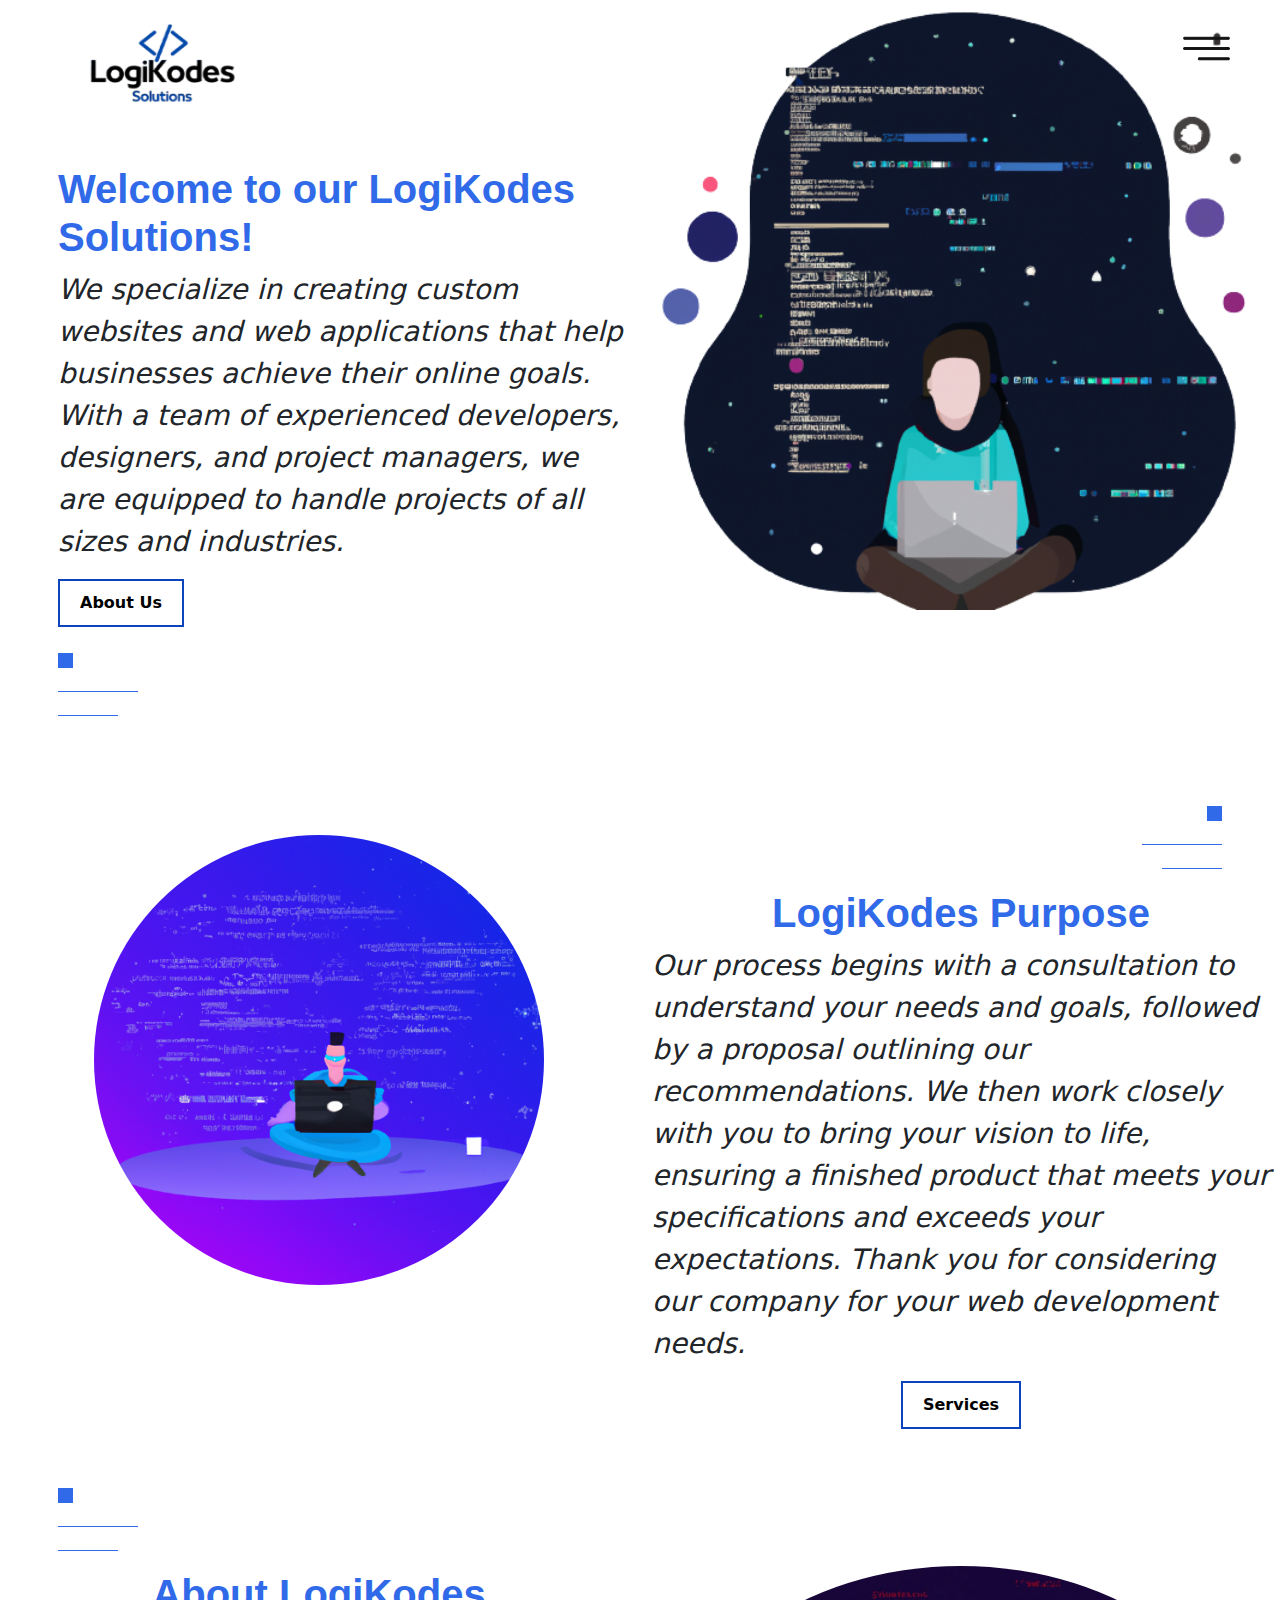
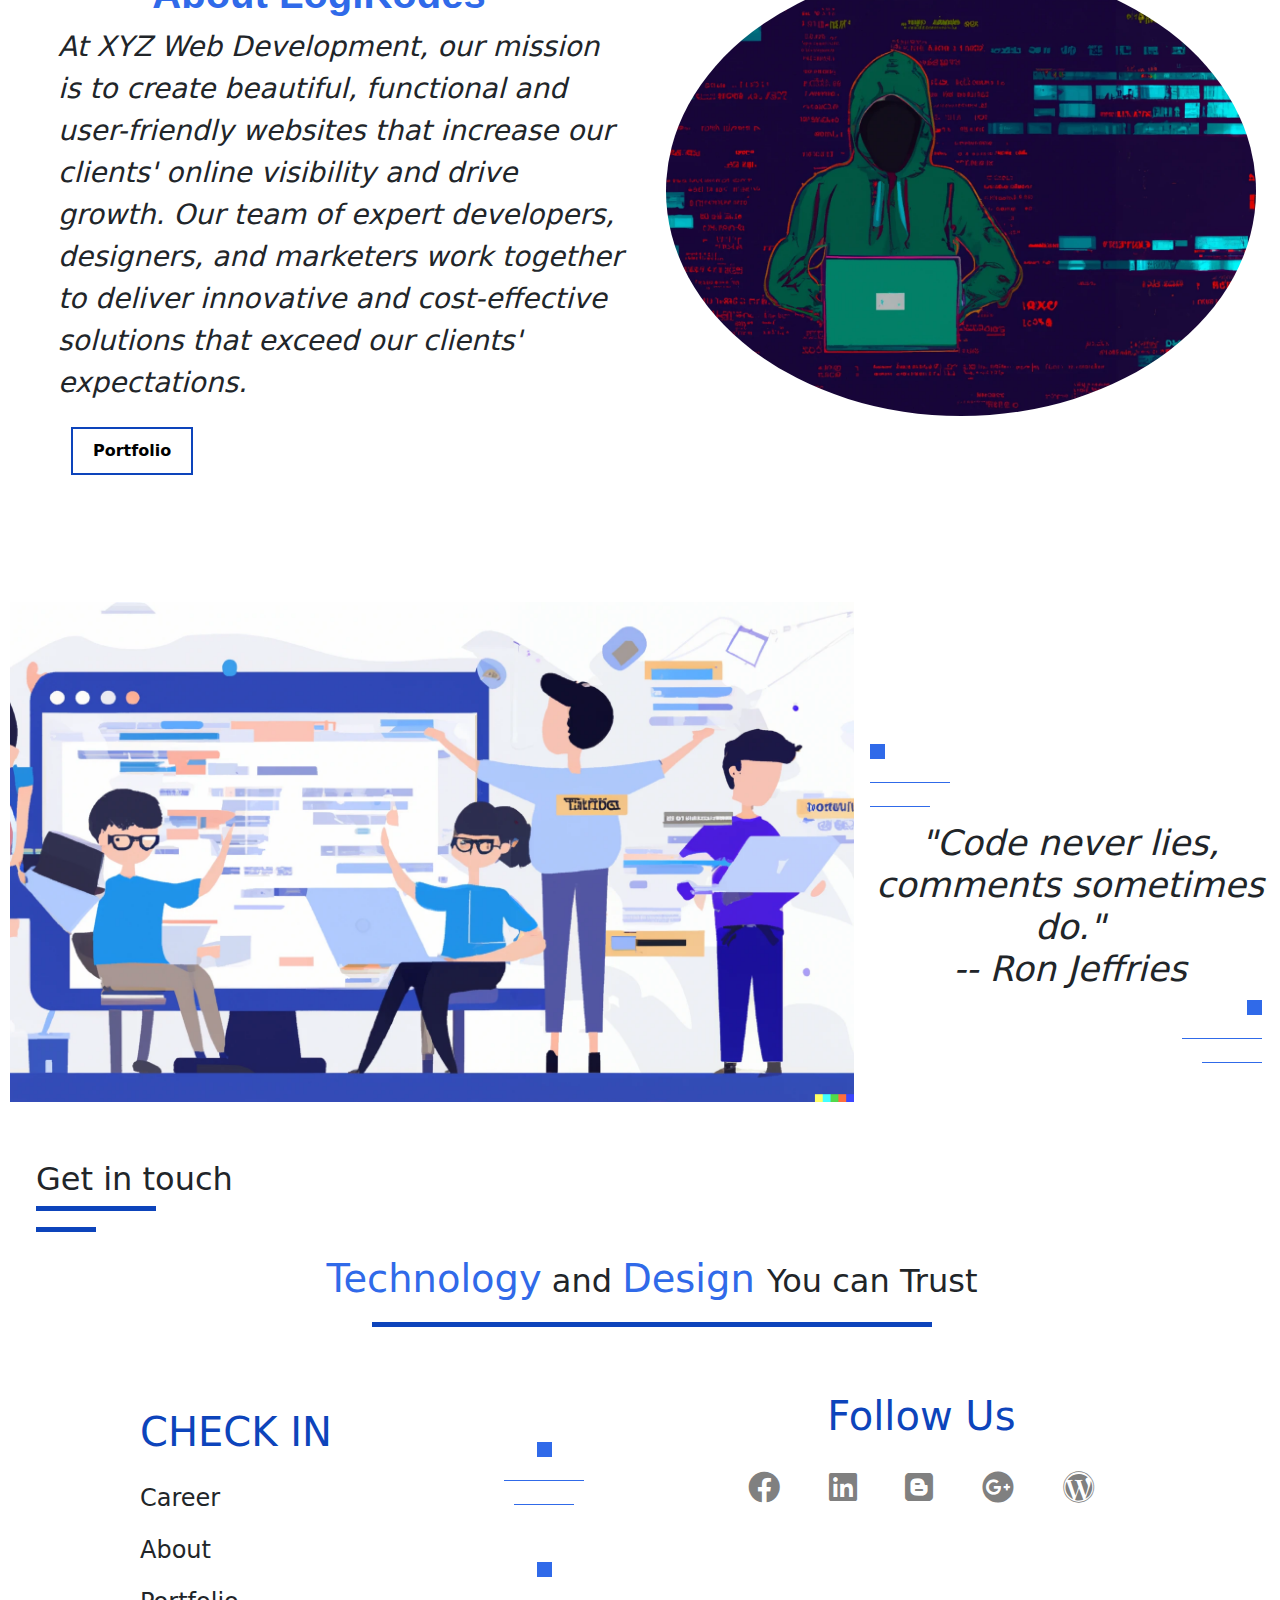
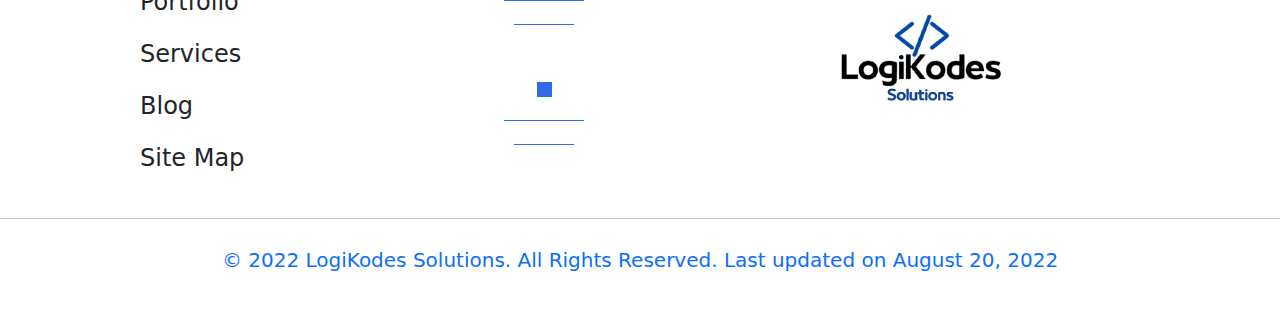
<file: index.html>
<!DOCTYPE html>
<html lang="en">
<head>
<meta charset="UTF-8">
<meta name="viewport" content="width=device-width, initial-scale=1.0">
<meta http-equiv="X-UA-Compatible" content="ie=edge">
<meta name="Description" content="Enter your description here"/>
<link rel="stylesheet" href="https://cdnjs.cloudflare.com/ajax/libs/twitter-bootstrap/5.1.0/css/bootstrap.min.css">
<link rel="stylesheet" href="https://cdnjs.cloudflare.com/ajax/libs/font-awesome/5.15.4/css/all.min.css">
<link rel="stylesheet" href="index.css">
<link rel="preconnect" href="https://fonts.googleapis.com">
<link rel="preconnect" href="https://fonts.gstatic.com" crossorigin>
<link rel="shortcut icon" href="Image/LogiKodes (3).png" type="image/x-icon">
<title>LogiKodes Solutions - Home</title>
</head>
<style>
    .ulo{
        display: flex;
        justify-content: end;

    }

</style>
<body>

    <header>
    <a class="gotopbtn" href="#"><i class="fas fa-arrow-up"></i></a>

        <div>
        <nav class="navbar" id="sideNav">
            <ul>
                <li><a href="index.html">Home</a></li>
                <li><a href="portfolio.html">Portfolio</a></li>
                <li><a href="services.html">Services</a></li>
                <li><a href="aboutus.html">About us</a></li>
                <li><a href="contactus.html">Contact Us</a></li>
            </ul>
        </nav>
        <img src="Image/bar.png" alt="" id="menubtn">
    </div>

    <a href="index.html"> <img src="Image/LogiKodes (3)_prev_ui.png" alt="" height="20%" class="logo"></a>
    </header>

    <section>
        <div class="row">
            <div class="col-md-6">
                <div class="content-write">
                    <h1 class="ms-5">Welcome to our LogiKodes Solutions!</h1>
                    <p class="ms-5 text-start mt-2"> We specialize in creating custom websites and web applications that help businesses achieve their online goals. With a team of experienced developers, designers, and project managers, we are equipped to handle projects of all sizes and industries.</p>
                </div>
                <div class="ms-5 mb-4">
                 <a href="aboutus.html"><button class="simple-btn"><b>About Us</b></button></a>
                    
                </div>
                <span class="line-1 ms-5"></span>
                <br>
                <span class="line-2 ms-5"></span>
                <br>
                <span class="line-3 ms-5"></span>

       
    </div>
    <div class="col-md-6">
        <div class="text-center">
        <img src="Image/DALL_E_2023-01-12_09.40.50_-_a_men_typing_programming_on_space-removebg-preview.png" alt="" class="content">
    </div>
    </div>
    </div>
    </section>

 
    <section>
        <div class="row">
            <div class="col-md-6">

                <div class="text-center content-pro">
                    <img src="Image/DALL·E 2023-01-12 12.43.30.png" alt="" class="contex">
                </div>
            </div>
            <div class="col-md-6">
              
            <div class="content-pro">
                <div class="text-end">

                
                <span class="line-1 me-5"></span>
            <br>
            <span class="line-2 me-5"></span>
            <br>
            <span class="line-3 me-5"></span>
        </div>
                <h1 class=" text-center">LogiKodes Purpose</h1>
<p class=" text-start"> Our process begins with a consultation to understand your needs and goals, followed by a proposal outlining our recommendations. We then work closely with you to bring your vision to life, ensuring a finished product that meets your specifications and exceeds your expectations. Thank you for considering our company for your web development needs.</p>
            </div>
            <div class="text-center">
               <a href="services.html"> <button class="simple-btn"><b>Services</b></button></a>
                
            </div>
            </div>

        </div>
    </section>
    <section>
        <div class="row">
            <div class="col-md-6">              
                <div class="content-pro1">
                    <div class="text-start">
                        <span class="line-1 ms-5"></span>
    <br>
    <span class="line-2 ms-5"></span>
    <br>
    <span class="line-3 ms-5"></span>
    </div>
                <h1 class="text-center">About LogiKodes</h1>
                <P class="ms-5 text-start">At XYZ Web Development, our mission is to create beautiful, functional and user-friendly websites that increase our clients' online visibility and drive growth. Our team of expert developers, designers, and marketers work together to deliver innovative and cost-effective solutions that exceed our clients' expectations.</P>
                

            </div>
            
            <div class="btn ms-5">
              <a href="portfolio.html"> <button class="simple-btn"><b>Portfolio</b></button></a>
                
            </div>
            </div>
            <div class="col-md-6">
                <div class="imo text-center">                    
                    <img src="Image/DALL·E 2023-01-12 12.55.20 - codes.png" alt="" class="contex1">
                </div>
             
            </div>
        </div>
    </section>


    <section class="2">
        <div class="row">
            <div class="col-md-8">
                <div class="">
                <img src="Image/DALL·E 2023-01-12 12.04.45 - illustration of web development team .png" alt="" class="content1">
            </div>
            </div>
            <div class="col-md-4">
                
                <div class="content2">
                    <span class="line-1 ms-1"></span>
                <br>
                <span class="line-2 ms-1"></span>
                <br>
                <span class="line-3 ms-1"></span>
                <h2 class="ms-1 mt-2 text-center">"Code never lies, comments sometimes do."<br>
                  <span>  -- Ron Jeffries</span></h2>                  
                  <div class="text-end">
                  <span class="line-1 me-2"></span>
                <br>
                <span class="line-2 me-2"></span>
                <br>
                <span class="line-3 me-2"></span>
            </div>
                </div>
            </div>
        </div>
    </section>

    <section>

        
    </section>
    

    <footer class="mt-5">
        <div class="container-fluid">
           
                
                    <div class="ms-4">
                    <h2>
                        Get in touch
                    </h2>
                    <span class="line"></span>
                    <span class="line1 mt-3"></span>
                    </div>

 
   
    </div>
    <div class="options">
        <div class="mt-4 ms-4 color text-center">
        <h2><span><big>Technology</big></span> and <span><big>Design </big> </span> You can Trust</h2>
        <div class="text-center">
        <span class="line2"></span>
    </div>
</div>
    <div class="container">
    <div class="row mt-5">
    <div class="col-mg-3 col-lg-3 col-xl-3 ms-5 mt-3">
        <h5 class="text-uppercase mb-4 font-weight-bold fs-1 text">Check in</h5>
        
            
        <p>
          <a href="#" class="text-dark fs-4" style="text-decoration: none;">Career</a>
        </p>
        <p>
          <a href="aboutus.html" class="text-dark  fs-4" style="text-decoration: none;">About</a>
        </p>
        <p>
          <a href="portfolio.html" class="text-dark  fs-4" style="text-decoration: none;">Portfolio</a>
        </p>
        <p>
          <a href="services.html" class="text-dark  fs-4" style="text-decoration: none;">Services</a>
        </p>
        <p>
            <a href="#" class="text-dark  fs-4" style="text-decoration: none;">Blog</a>
          </p>
          <p>
            <a href="#" class="text-dark  fs-4" style="text-decoration: none;">Site Map</a>
          </p>
        
       
        </div>
        <div class="col-md-3">
            <div class="mt-5 text-center">
            <span class="line-1 me-2"></span>
            <br>
            <span class="line-2 me-2"></span>
            <br>
            <span class="line-3 me-2"></span>
        </div>
        <div class="mt-5 text-center">
            <span class="line-1 me-2"></span>
            <br>
            <span class="line-2 me-2"></span>
            <br>
            <span class="line-3 me-2"></span>
        </div>
        <div class="mt-5 text-center">
            <span class="line-1 me-2"></span>
            <br>
            <span class="line-2 me-2"></span>
            <br>
            <span class="line-3 me-2"></span>
        </div>
    </div>
        <div class="col-md-5">
            <div class="align-self-center">
                <h3 class="text text-center fs-1">Follow Us</h3>
                <div class="d-flex justify-content-between me-5 ms-5 fs-2 mt-4">
                    <div><a href="https://www.facebook.com/logikodesolution/"><i class="fab fa-facebook"></i></a></div>
                    <div><a href="https://www.linkedin.com/company/logikodes/?viewAsMember=true"><i class="fab fa-linkedin"></i></a></div>
                    <div><a href=""><i class="fab fa-blogger"></i></a></div>
                    <div><a href=""><i class="fab fa-google-plus"></i></a></div>
                    <div><a href=""><i class="fab fa-wordpress"></i></a></div>


                </div>
                <div class="text-center my-auto mt-5">
                    <img src="Image/LogiKodes (3)_prev_ui.png" alt="" class="logo1">
                </div>
            </div>
        </div>
      </div>
    </div>
    </div>

    </ul>
</div>
    </div>
        <div>
            <hr>
            <div class="row">
                
                    <div class=" text-center"> 
                    <p class="text-primary mb-4 fs-5">
                    © 2022 LogiKodes Solutions. All Rights Reserved. Last updated on August 20, 2022
                </p>
            </div>
                
            </div>
        </div>
        
    </footer>

<script src="https://cdnjs.cloudflare.com/ajax/libs/popper.js/2.9.2/umd/popper.min.js"></script>
<script src="https://cdnjs.cloudflare.com/ajax/libs/twitter-bootstrap/5.1.0/js/bootstrap.min.js"></script>
</body>
</html>
<script src="index.js"></script>
</file>
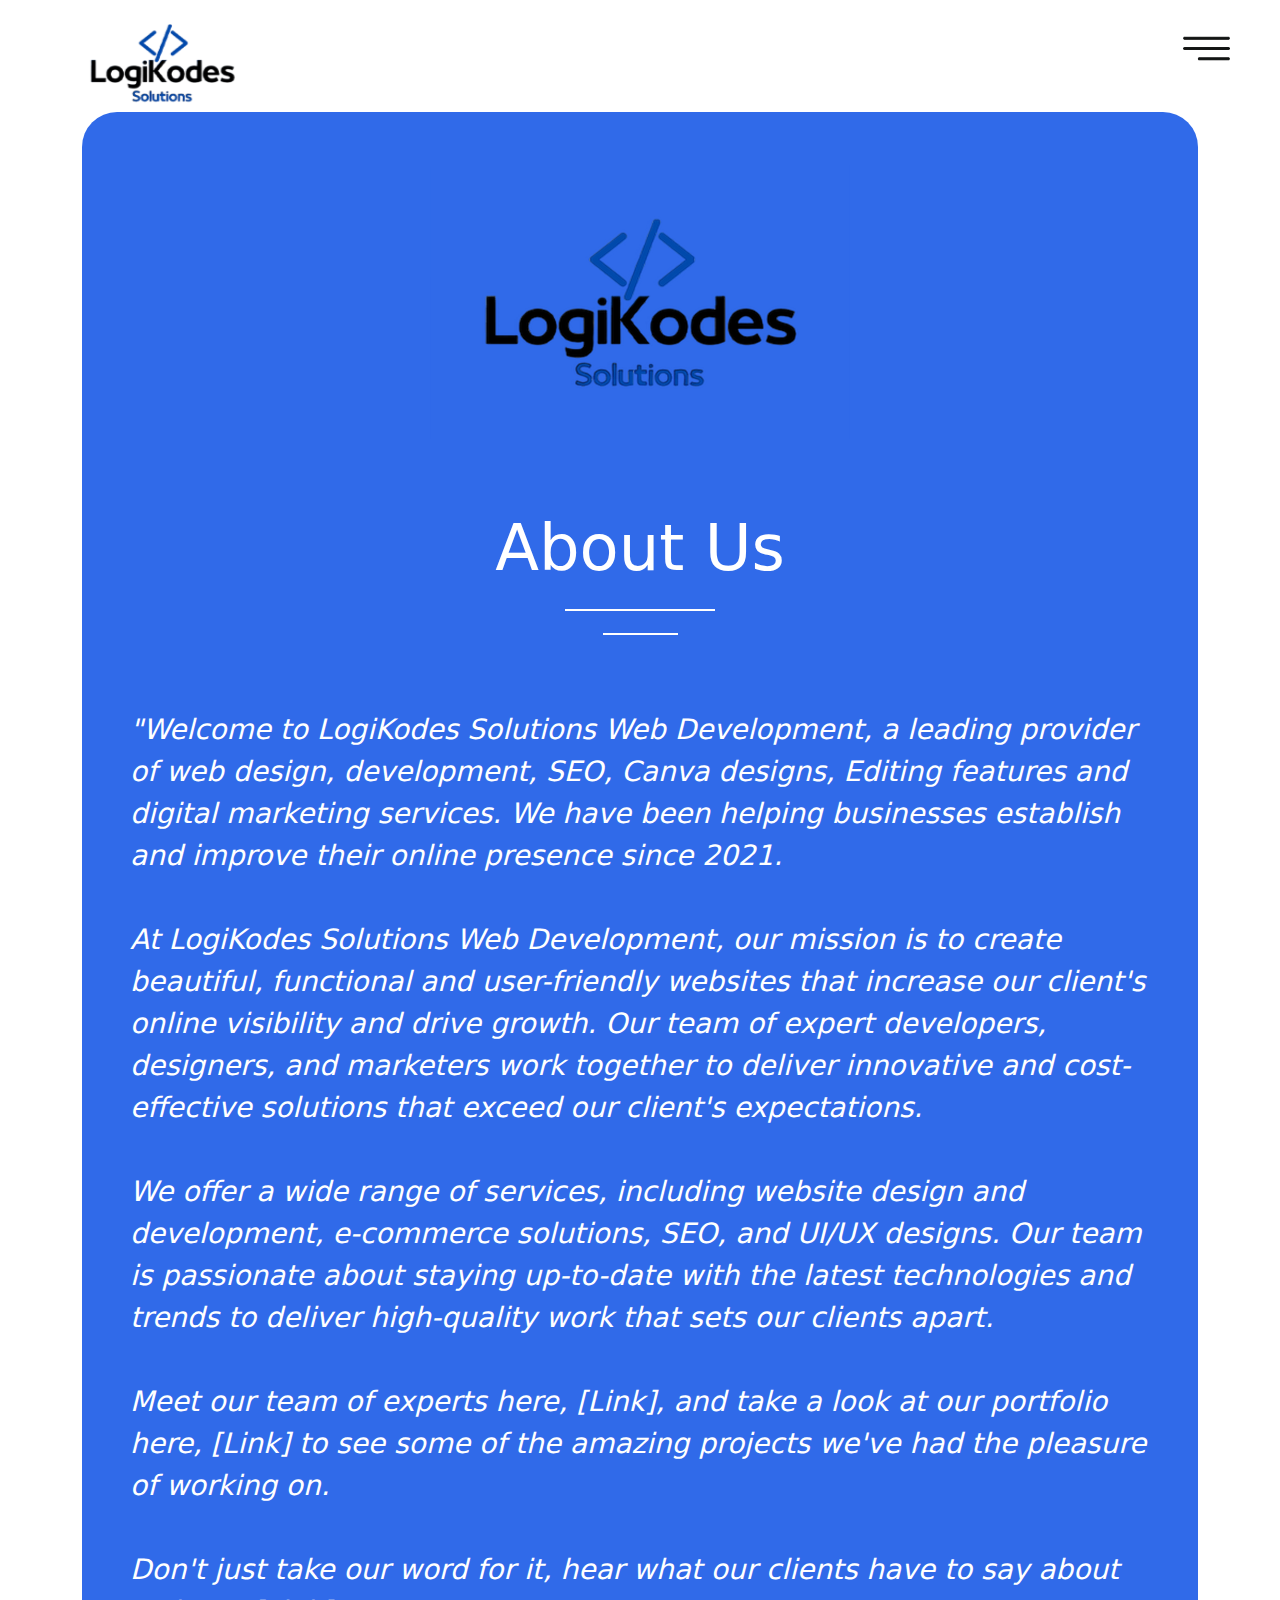
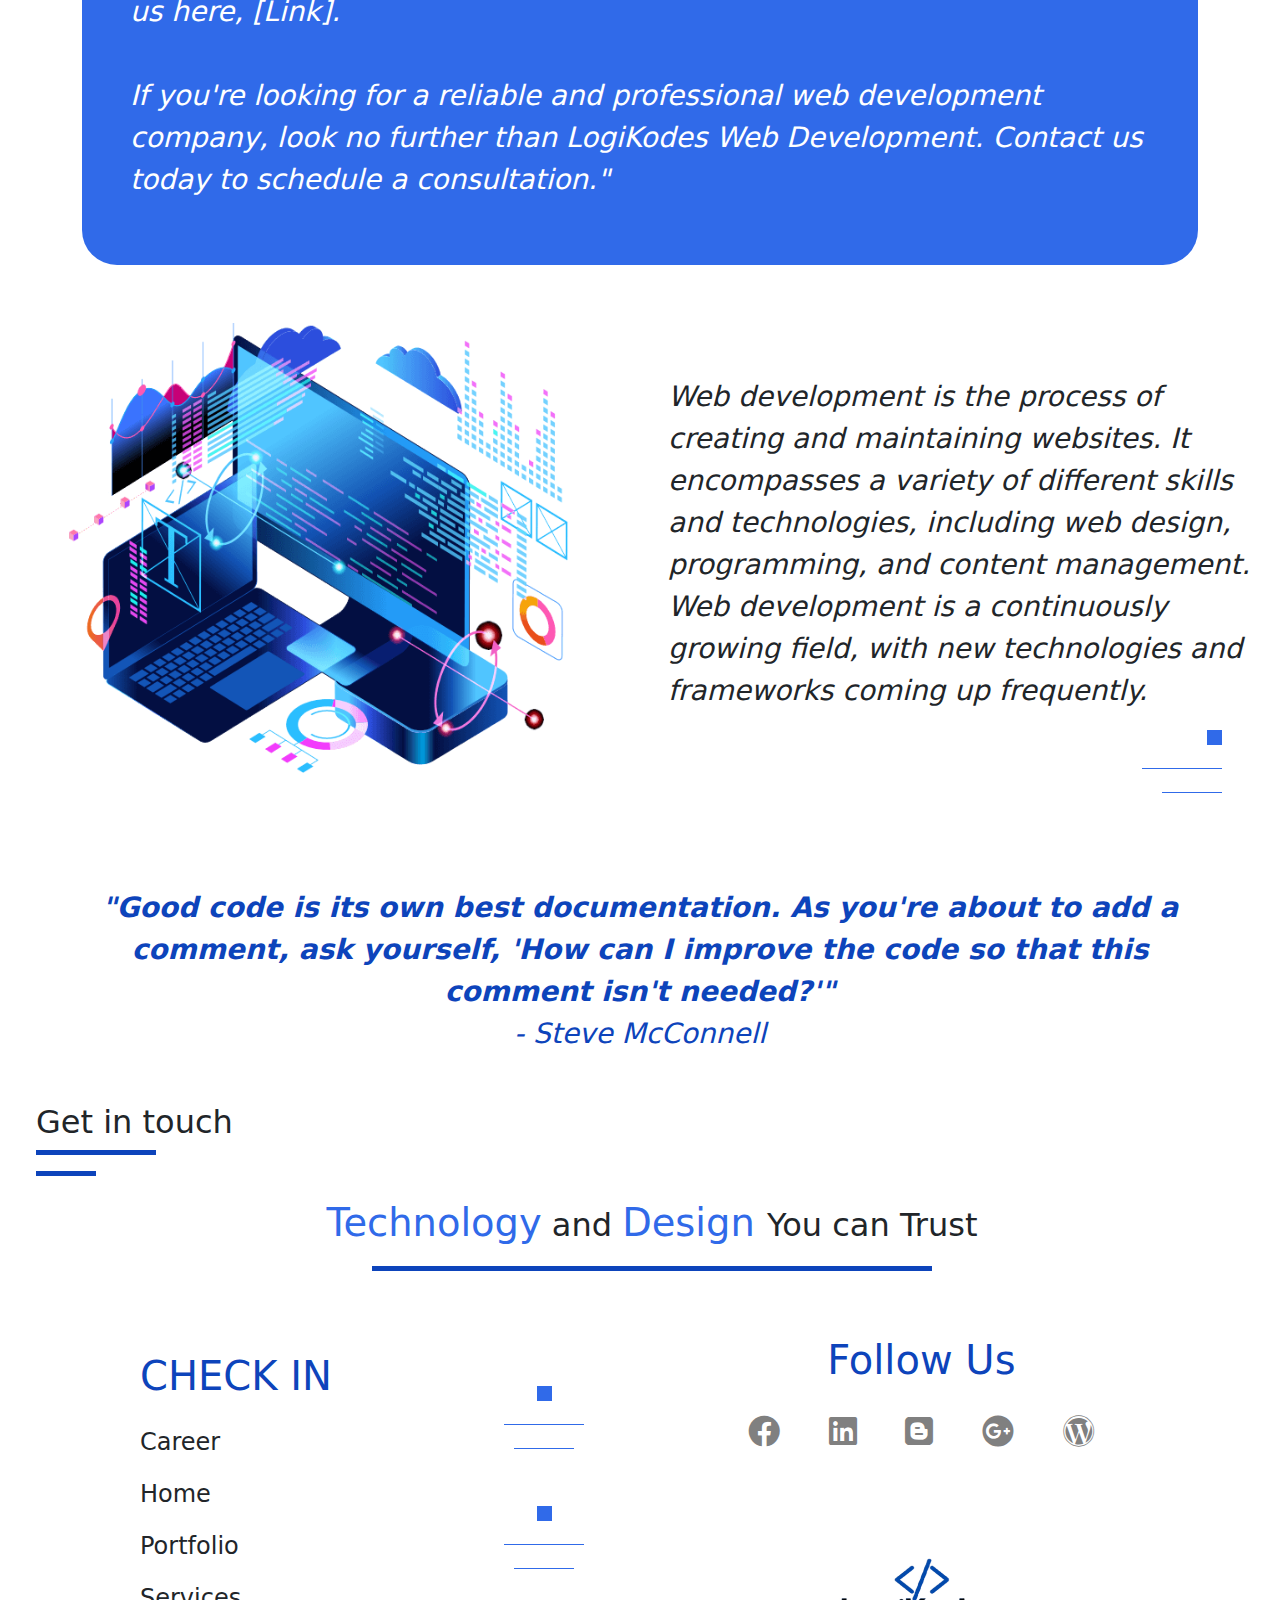
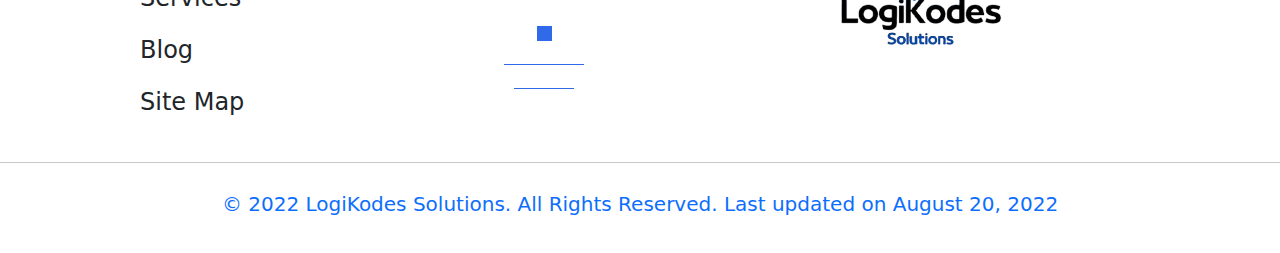
<file: aboutus.html>
<!DOCTYPE html>
<html lang="en">
<head>
<meta charset="UTF-8">
<meta name="viewport" content="width=device-width, initial-scale=1.0">
<meta http-equiv="X-UA-Compatible" content="ie=edge">
<meta name="Description" content="Enter your description here"/>
<link rel="stylesheet" href="https://cdnjs.cloudflare.com/ajax/libs/twitter-bootstrap/5.1.0/css/bootstrap.min.css">
<link rel="stylesheet" href="https://cdnjs.cloudflare.com/ajax/libs/font-awesome/5.15.4/css/all.min.css">
<link rel="stylesheet" href="index.css">
<link rel="shortcut icon" href="Image/LogiKodes (3).png" type="image/x-icon">

<title>LogiKodes Solutions - About</title>
</head>
<style>
    .bg{
       background-color: #306ae9;
        margin-top: 10%;
        border-radius: 35px;
    }

    .h{
        height: max-content;
    }
    .line-4,.line-5{
    width: 150px;
    height: 2px;
    background: white;
    display: inline-block;

  }
  .line-5{
    width: 75px;
    height: 2px;
    background: white;
    display: inline-block;
  }
  .about{
    height: 450px;
    width: 500px;
    animation: upin 1.5s infinite alternate;

  }
</style>
<body>
    <header>
        <a class="gotopbtn" href="#"><i class="fas fa-arrow-up"></i></a>
    
            <div>
            <nav class="navbar" id="sideNav">
                <ul>
                    <li><a href="index.html">Home</a></li>
                    <li><a href="portfolio.html">Portfolio</a></li>
                    <li><a href="services.html">Services</a></li>
                    <li><a href="aboutus.html">About us</a></li>
                    <li><a href="contactus.html">Contact Us</a></li>
                </ul>
            </nav>
            <img src="Image/bar.png" alt="" id="menubtn">
        </div>
    
        <a href="index.html"> <img src="Image/LogiKodes (3)_prev_ui.png" alt="" height="20%" class="logo"></a>
        </header>

        <article>
            <div class="container">
                <div class="bg h">
                    <div class="text-center">
                        <img src="Image/LogiKodes (3)_prev_ui.png" alt="">
                    </div>
                    <div class="text-center">
                        <h1 class="text-white mt-2 display-3 font-weight-bold">About Us</h1>
                        <span class="line-4 "></span>
                <br>
                <span class="line-5 "></span>

                    </div>
                    <div class="content-pro1 ps-5 pe-5 pb-5">
                        <p class="text-white">"Welcome to LogiKodes Solutions Web Development, a leading provider of web design, development, SEO, Canva designs, Editing features and digital marketing services. We have been helping businesses establish and improve their online presence since 2021.
                            <br>
                            <br>
                            At LogiKodes Solutions Web Development, our mission is to create beautiful, functional and user-friendly websites that increase our client's online visibility and drive growth. Our team of expert developers, designers, and marketers work together to deliver innovative and cost-effective solutions that exceed our client's expectations.
                            <br>
                            <br>
                            We offer a wide range of services, including website design and development, e-commerce solutions, SEO, and UI/UX designs. Our team is passionate about staying up-to-date with the latest technologies and trends to deliver high-quality work that sets our clients apart.
                            <br>
                            <br>
                            Meet our team of experts here, [Link], and take a look at our portfolio here, [Link] to see some of the amazing projects we've had the pleasure of working on.
                            <br>
                            <br>
                            Don't just take our word for it, hear what our clients have to say about us here, [Link].
                            <br>
                            <br>
                            If you're looking for a reliable and professional web development company, look no further than LogiKodes Web Development. Contact us today to schedule a consultation."</p>
                    </div>
                </div>
            </div>
        </article>

        <article>
            <div class="row mt-5">
                <div class="col-md-6">
                    <div class="text-center">
                    <img src="Image/web-development.png" alt="" class="about">
                </div>
                </div>
                <div class="col-md-6">
                    <div class="content-pro1">
                        <p class="text-start p-3 my-auto">
                            Web development is the process of creating and maintaining websites. It encompasses a variety of different skills and technologies, including web design, programming, and content management. Web development is a continuously growing field, with new technologies and frameworks coming up frequently.
                        </p>
                        <div class="text-end">
                            <span class="line-1 me-5"></span>
                          <br>
                          <span class="line-2 me-5"></span>
                          <br>
                          <span class="line-3 me-5"></span>
                      </div>
                    </div>
                </div>
                </div>
                <div class="text-center content-pro1">
                    <p class="text ms-5 me-5 ps-5 pe-5">
        <b>     "Good code is its own best documentation. As you're about to add a comment, ask yourself, 'How can I improve the code so that this comment isn't needed?'"</b> <br><span>- Steve McConnell</span>
                    </p>
                </div>
            </div>
        </article>
        <footer class="mt-5">
            <div class="container-fluid">
               
                    
                        <div class="ms-4">
                        <h2>
                            Get in touch
                        </h2>
                        <span class="line"></span>
                        <span class="line1 mt-3"></span>
                        </div>
    
     
       
        </div>
        <div class="options">
            <div class="mt-4 ms-4 color text-center">
            <h2><span><big>Technology</big></span> and <span><big>Design </big> </span> You can Trust</h2>
            <div class="text-center">
            <span class="line2"></span>
        </div>
    </div>
        <div class="container">
        <div class="row mt-5">
        <div class="col-mg-3 col-lg-3 col-xl-3 ms-5 mt-3">
            <h5 class="text-uppercase mb-4 font-weight-bold fs-1 text">Check in</h5>
            
                
            <p>
              <a href="#" class="text-dark fs-4" style="text-decoration: none;">Career</a>
            </p>
            <p>
              <a href="index.html" class="text-dark  fs-4" style="text-decoration: none;">Home</a>
            </p>
            <p>
              <a href="portfolio.html" class="text-dark  fs-4" style="text-decoration: none;">Portfolio</a>
            </p>
            <p>
              <a href="services.html" class="text-dark  fs-4" style="text-decoration: none;">Services</a>
            </p>
            <p>
                <a href="#" class="text-dark  fs-4" style="text-decoration: none;">Blog</a>
              </p>
              <p>
                <a href="#" class="text-dark  fs-4" style="text-decoration: none;">Site Map</a>
              </p>
            
           
            </div>
            <div class="col-md-3">
                <div class="mt-5 text-center">
                <span class="line-1 me-2"></span>
                <br>
                <span class="line-2 me-2"></span>
                <br>
                <span class="line-3 me-2"></span>
            </div>
            <div class="mt-5 text-center">
                <span class="line-1 me-2"></span>
                <br>
                <span class="line-2 me-2"></span>
                <br>
                <span class="line-3 me-2"></span>
            </div>
            <div class="mt-5 text-center">
                <span class="line-1 me-2"></span>
                <br>
                <span class="line-2 me-2"></span>
                <br>
                <span class="line-3 me-2"></span>
            </div>
        </div>
            <div class="col-md-5">
                <div class="align-self-center">
                    <h3 class="text text-center fs-1">Follow Us</h3>
                    <div class="d-flex justify-content-between me-5 ms-5 fs-2 mt-4">
                        <div><a href="https://www.facebook.com/logikodesolution/"><i class="fab fa-facebook"></i></a></div>
                        <div><a href="https://www.linkedin.com/company/logikodes/?viewAsMember=true"><i class="fab fa-linkedin"></i></a></div>
                        <div><a href=""><i class="fab fa-blogger"></i></a></div>
                        <div><a href=""><i class="fab fa-google-plus"></i></a></div>
                        <div><a href=""><i class="fab fa-wordpress"></i></a></div>
    
    
                    </div>
                    <div class="text-center my-auto mt-5">
                        <img src="Image/LogiKodes (3)_prev_ui.png" alt="" class="logo1">
                    </div>
                </div>
            </div>
          </div>
        </div>
        </div>
    
        </ul>
    </div>
        </div>
            <div>
                <hr>
                <div class="row">
                    
                        <div class=" text-center"> 
                        <p class="text-primary mb-4 fs-5">
                        © 2022 LogiKodes Solutions. All Rights Reserved. Last updated on August 20, 2022
                    </p>
                </div>
                    
                </div>
            </div>
            
        </footer>
    

</body>
</html>
<script src="https://cdnjs.cloudflare.com/ajax/libs/popper.js/2.9.2/umd/popper.min.js"></script>
<script src="https://cdnjs.cloudflare.com/ajax/libs/twitter-bootstrap/5.1.0/js/bootstrap.min.js"></script>
<script src="index.js"></script>
</file>
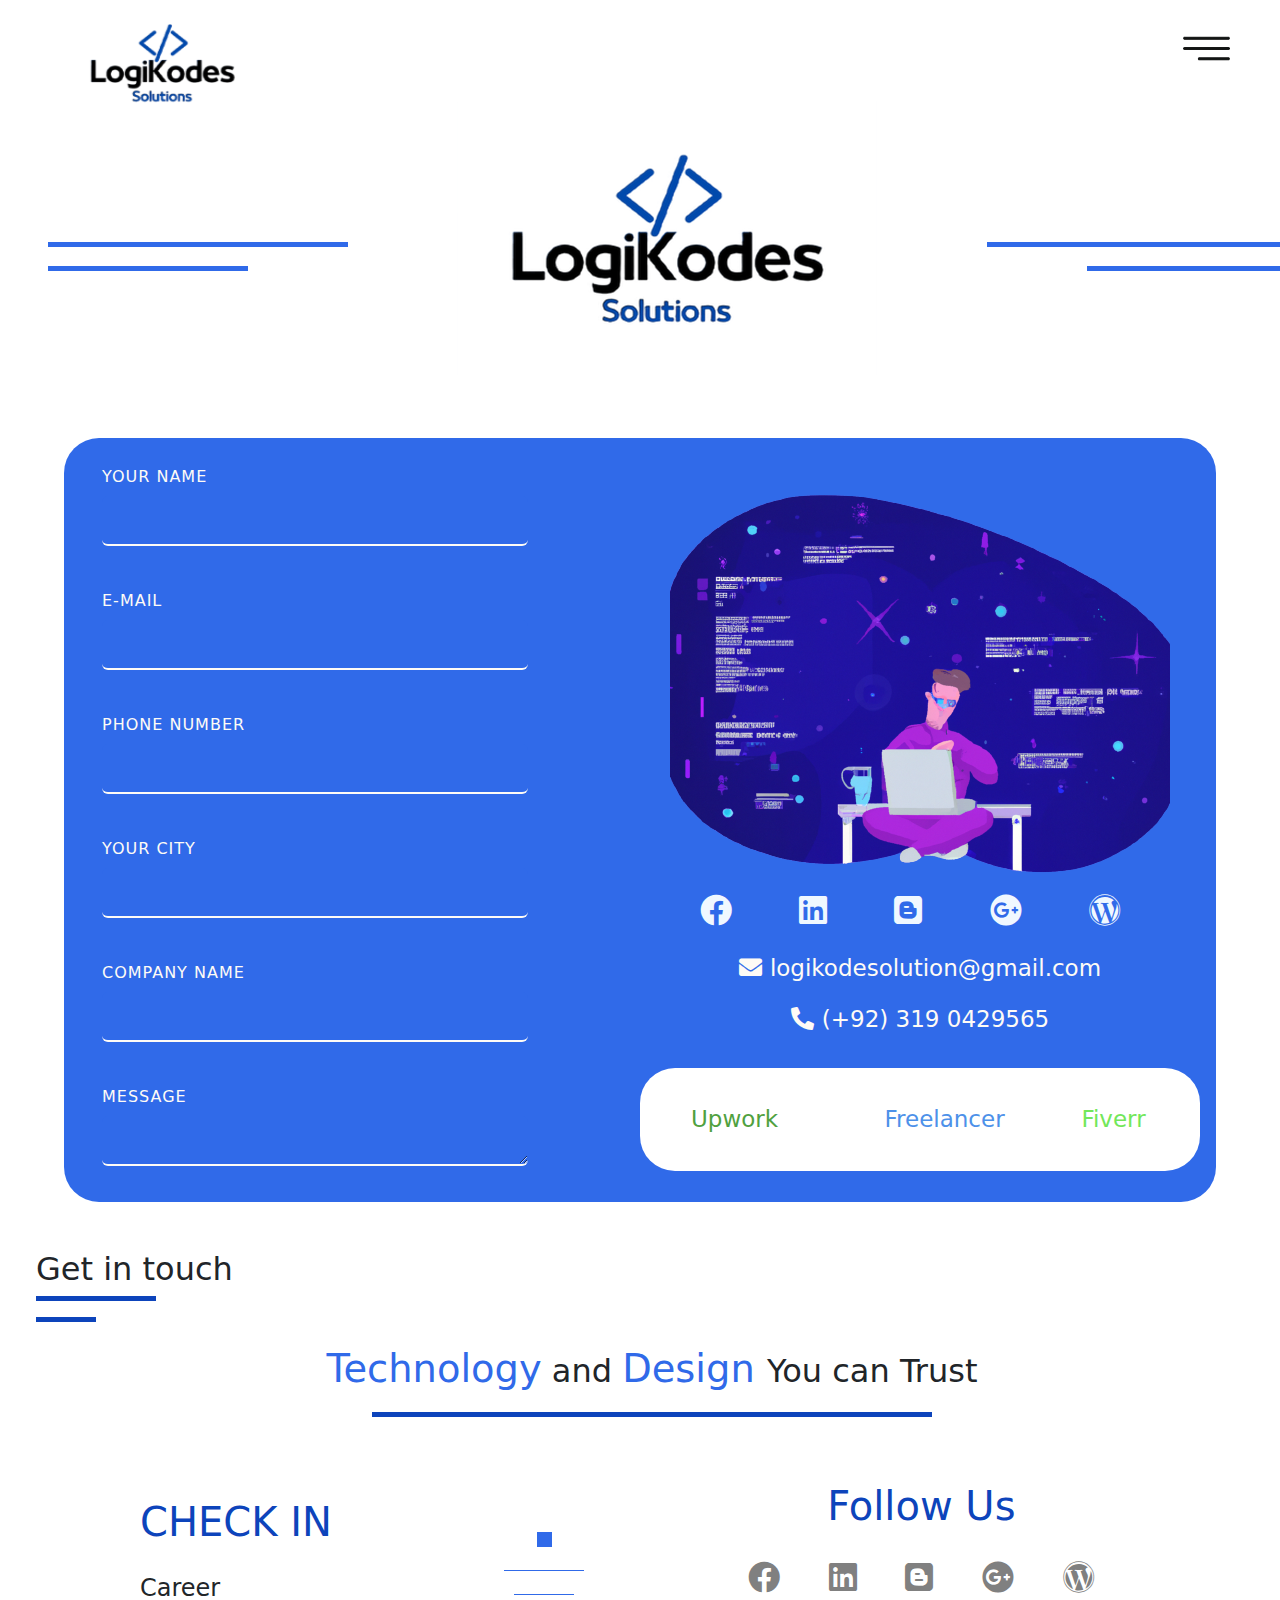
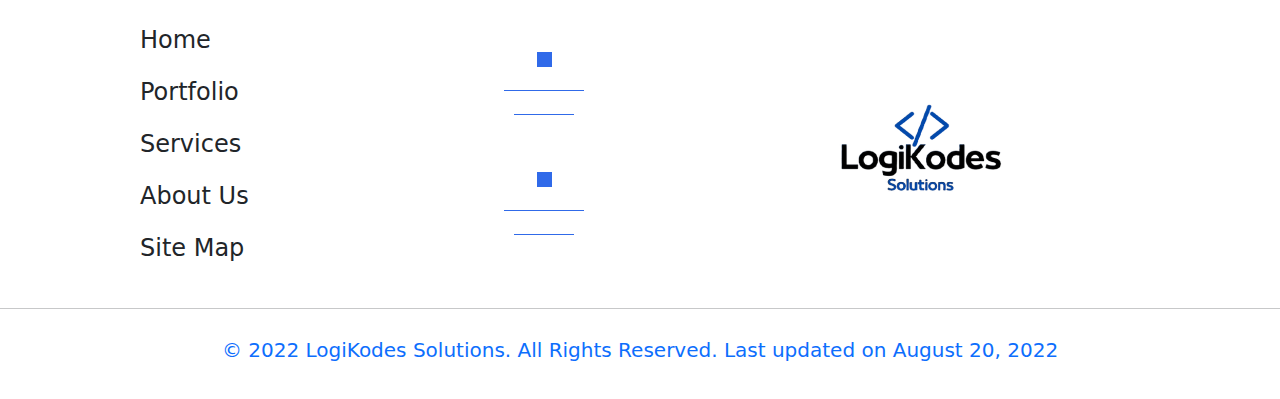
<file: contactus.html>
<!DOCTYPE html>
<html lang="en">

<head>
    <meta charset="UTF-8">
    <meta name="viewport" content="width=device-width, initial-scale=1.0">
    <meta http-equiv="X-UA-Compatible" content="ie=edge">
    <meta name="Description" content="Enter your description here" />
    <link rel="stylesheet" href="https://cdnjs.cloudflare.com/ajax/libs/twitter-bootstrap/5.1.0/css/bootstrap.min.css">
    <link rel="stylesheet" href="https://cdnjs.cloudflare.com/ajax/libs/font-awesome/5.15.4/css/all.min.css">
    <link rel="stylesheet" href="index.css">
    <link rel="shortcut icon" href="Image/LogiKodes (3).png" type="image/x-icon">
    <title>LogiKodes Solutions - Contact Us</title>
</head>
<!-- <style> -->
<!-- /* .fa-facebook{
    color: white;
}
.fa-linkedin{
  color: white;

  }
.fa-blogger{
  color: white;

}
.fa-google-plus{
  color: white;

}
.fa-wordpress{
  color: white;

} -->
<!-- </style> */ -->

<body>
    <header>
        <a class="gotopbtn" href="#"><i class="fas fa-arrow-up"></i></a>

        <div>
            <nav class="navbar" id="sideNav">
                <ul>
                    <li><a href="index.html">Home</a></li>
                    <li><a href="portfolio.html">Portfolio</a></li>
                    <li><a href="services.html">Services</a></li>
                    <li><a href="aboutus.html">About us</a></li>
                    <li><a href="contactus.html">Contact Us</a></li>
                </ul>
            </nav>
            <img src="Image/bar.png" alt="" id="menubtn">
        </div>

       <a href="index.html"> <img src="Image/LogiKodes (3)_prev_ui.png" alt="" height="20%" class="logo"></a>
    </header>

    <article>
    

            <div class="d-flex justify-content-between">
                <div class="lop ms-5">
                    <span class="lining"></span> <br>
                    <span class="lining-1"></span>
                </div>
                <div class="text-center mt-5">
                    <img src="Image/LogiKodes (3)_prev_ui.png" alt="">
                </div>
                
                <div class="lop me-5">
                    
                    <span class="lining"></span> <br>
                    <div class="text-end">
                        <span class="lining-1"></span>
                    </div>
                
            </div>
            </div>

    </article>
  

    <article class="mb-5">
        <div class="contact">
            
            <div class="container">
                <div class="row">
                    <div class="col-md-6">
                        <form action="" method="post" class="">
                            <div class="mb-3 row">
                                <label for="Name" class="col-form-label">YOUR NAME</label>
                                <div class="col-sm-10">
                                    <input type="text" class="form-control" id="Name" value="">
                                </div>
                            </div>
                            <div class="mb-3 row">
                                <label for="YourEmail" class="col-form-label">E-MAIL</label>
                                <div class="col-sm-10">
                                    <input type="email" class="form-control" id="email">
                                </div>
                            </div>
                            <div class="mb-3 row">
                                <label for="contact" class="col-form-label">PHONE NUMBER</label>
                                <div class="col-sm-10">
                                    <input type="contact" class="form-control" id="contact">
                                </div>
                            </div>
                            <div class="mb-3 row">
                                <label for="City" class="col-form-label">YOUR CITY</label>
                                <div class="col-sm-10">
                                    <input type="city" class="form-control" id="city">
                                </div>
                            </div>
                            <div class="mb-3 row">
                                <label for="company" class="col-form-label">COMPANY NAME</label>
                                <div class="col-sm-10">
                                    <input type="company" class="form-control" id="company">
                                </div>
                            </div>
                            <div class="mb-3 row">
                                <label for="message" class="col-form-label">MESSAGE</label>
                                <div class="col-sm-10">
                                    <textarea type="message" class="form-control" id="message" rows="10"></textarea>
                                </div>
                            </div>
                        </form>
                    </div>
                    <div class="col-md-6">
                        <div class="text-center">
                            <img src="Image/DALL_E_2023-01-16_16.23.47_-_a_men_developing_a_code_in_space_illustration-removebg-preview.png"
                                alt="">
                        </div>
                        <div class="text-center">
                            <div class="d-flex justify-content-between  ms-5 fs-2 mt-2">
                                <div><a href="https://www.facebook.com/logikodesolution/"><i class="fab fa-facebook"
                                            style="color: aliceblue;"></i></a></div>
                                <div><a href="https://www.linkedin.com/company/logikodes/"><i class="fab fa-linkedin"
                                            style="color: aliceblue;"></i></a></div>
                                <div><a href=""><i class="fab fa-blogger" style="color: aliceblue;"></i></a></div>
                                <div><a href=""><i class="fab fa-google-plus" style="color: aliceblue;"></i></a></div>
                                <div><a href=""><i class="fab fa-wordpress" style="color: aliceblue;"></i></a></div>
                                <div><a href=""><i class="fab fa-upwork" style="color: aliceblue;"></i></a></div>



                            </div>
                        </div>
                        <div>
                            <div class="portion text-center mt-3">
                                <a href="mailto:logikodesolution@gmail.com"><i class="fas fa-envelope me-2"></i>logikodesolution@gmail.com</a>
                            </div>
                            <div class="portion text-center mt-3">
                                <a href="tel:+(92) 319 0429565"><i class="fas fa-phone-alt me-2"></i>(+92) 319 0429565</a>
                            </div>
                            <div class="row colory">
                                
                            <div class="d-flex justify-content-between">
                                <div class="col-md-3">
                                <div class="portion1 text-center p-4 font-weight-bold">
                                    <a href="">Upwork</a>
                                </div>
                            </div>
                            <div class="col-md-3">
                                <div class="portion2 text-center p-4 font-weight-bold">
                                    <a href="">Freelancer</a>
                                </div>
                            </div>
                            <div class="col-md-3">
                                <div class="portion3 text-center p-4 font-weight-bold">
                                    <a href="">Fiverr</a>
                                </div>
                            </div>
                            </div>
                        </div>
                        </div>
                    </div>
                </div>
            </div>
        
    </div>


    </article>

    <footer class="mt-5">
        <div class="container-fluid">


            <div class="ms-4">
                <h2>
                    Get in touch
                </h2>
                <span class="line"></span>
                <span class="line1 mt-3"></span>
            </div>



        </div>
        <div class="options">
            <div class="mt-4 ms-4 color text-center">
                <h2><span><big>Technology</big></span> and <span><big>Design </big> </span> You can Trust</h2>
                <div class="text-center">
                    <span class="line2"></span>
                </div>
            </div>
            <div class="container">
                <div class="row mt-5">
                    <div class="col-mg-3 col-lg-3 col-xl-3 ms-5 mt-3">
                        <h5 class="text-uppercase mb-4 font-weight-bold fs-1 text">Check in</h5>


                        <p>
                            <a href="#" class="text-dark fs-4" style="text-decoration: none;">Career</a>
                        </p>
                        <p>
                            <a href="index.html" class="text-dark  fs-4" style="text-decoration: none;">Home</a>
                        </p>
                        <p>
                            <a href="portfolio.html" class="text-dark  fs-4" style="text-decoration: none;">Portfolio</a>
                        </p>
                        <p>
                            <a href="services.html" class="text-dark  fs-4" style="text-decoration: none;">Services</a>
                        </p>
                        <p>
                            <a href="aboutus.html" class="text-dark  fs-4" style="text-decoration: none;"> About Us</a>
                        </p>
                        <p>
                            <a href="#" class="text-dark  fs-4" style="text-decoration: none;">Site Map</a>
                        </p>


                    </div>
                    <div class="col-md-3">
                        <div class="mt-5 text-center">
                            <span class="line-1 me-2"></span>
                            <br>
                            <span class="line-2 me-2"></span>
                            <br>
                            <span class="line-3 me-2"></span>
                        </div>
                        <div class="mt-5 text-center">
                            <span class="line-1 me-2"></span>
                            <br>
                            <span class="line-2 me-2"></span>
                            <br>
                            <span class="line-3 me-2"></span>
                        </div>
                        <div class="mt-5 text-center">
                            <span class="line-1 me-2"></span>
                            <br>
                            <span class="line-2 me-2"></span>
                            <br>
                            <span class="line-3 me-2"></span>
                        </div>
                    </div>
                    <div class="col-md-5">
                        <div class="align-self-center">
                            <h3 class="text text-center fs-1">Follow Us</h3>
                            <div class="d-flex justify-content-between me-5 ms-5 fs-2 mt-4">
                                <div><a href="https://www.facebook.com/logikodesolution/"><i
                                            class="fab fa-facebook"></i></a></div>
                                <div><a href="https://www.linkedin.com/company/logikodes/?viewAsMember=true"><i class="fab fa-linkedin"></i></a></div>
                                <div><a href=""><i class="fab fa-blogger"></i></a></div>
                                <div><a href=""><i class="fab fa-google-plus"></i></a></div>
                                <div><a href=""><i class="fab fa-wordpress"></i></a></div>


                            </div>
                            <div class="text-center my-auto mt-5">
                                <img src="Image/LogiKodes (3)_prev_ui.png" alt="" class="logo1">
                            </div>
                        </div>
                    </div>
                </div>
            </div>
        </div>

        </ul>
        </div>
        </div>
        <div>
            <hr>
            <div class="row">

                <div class=" text-center">
                    <p class="text-primary mb-4 fs-5">
                        © 2022 LogiKodes Solutions. All Rights Reserved. Last updated on August 20, 2022
                    </p>
                </div>

            </div>
        </div>

    </footer>
    
</body>

</html>
<script src="https://cdnjs.cloudflare.com/ajax/libs/popper.js/2.9.2/umd/popper.min.js"></script>
    <script src="https://cdnjs.cloudflare.com/ajax/libs/twitter-bootstrap/5.1.0/js/bootstrap.min.js"></script>
    <script src="index.js"></script>
</file>
<file: index.css>
html,
body {
  overflow-x: hidden;
}

html,
body {

  scroll-behavior: smooth;
  scroll-snap-type: y;
}
#sideNav {
    width: 290px;
    height: 100vh;
    position: fixed;
    right: -290px;
    top: 0;
    background: #306ae9;
    z-index: 2;
    transition: 0.5s;
    text-decoration: none;
  }

  #sideNav > ul > li {
    margin-left: 20%;
    text-decoration: none;
  }
  
  #sideNav > ul {
    margin-top: 35%;
  }
  
  nav ul li {
    list-style: none;
    margin: 60px 20px;
  }
  
  nav ul li a {
    text-decoration: none;
    color: #fefbf6;
    font-size: large;
    transition: 0.2s ease-in;
  }
  
  nav ul li a:hover {
    color: #fff;
  }
  
  #menubtn {
    width: 47px;
    position: fixed;
    right: 50px;
    top: 25px;
    z-index: 2;
    cursor: pointer;
    border-radius: 30%;
}
  .gotopbtn {
    display: none;
    position: fixed;
    width: 50px;
    height: 50px;
    background: #306ae9;
    bottom: 40px;
    right: 15px;
    text-decoration: none;
    text-align: center;
    line-height: 55px;
    color: white;
    font-size: 22px;
    border-radius: 50%;
  }

  .logo{
    top: -25px;
    margin-left: 15px;
    position: fixed;
    z-index: 1;
  }

  .content{
    height: 600px;
    position: relative;
    /* margin-top: 12%; */
    /* left: 6%; */
    animation: upin 1.5s infinite alternate;
  }
  @keyframes upin {
    0% { transform: translateY(0); }
    100% { transform: translateY(-10px); }
  }

  .content-write h1{
    position: relative;
    margin-top: 25%;
    font-family: 'Kanit', sans-serif;
    font-weight: 700;
    color: #306ae9;
    text-align: start;
    
  }
  .content-write p{
    font-size: 28px;
    font-style: oblique;
    
    
  }

  /* @media(max-width: 480px),(min-width:320px) {
    .content-write h1{
      position: relative;
      margin-top: 27%;
      font-size: 40px;
      text-align: center;
    }
    .content-write p{
      font-size: 20px;
      font-style: oblique;
  
    }
    .content{
      height: 440px;
    }
    .content1{
      height: 232px;
      
    }
    .content-pro h1{   
      font-size: 35px;
    }
    .content-pro p{
      font-size: 20px;
    
    }
    .contex{
      height: 320px;
      margin-top: 16%;
    }
  } */
  /* @media(max-width:360px){
    .content{
      height: 304px;
    }
    .content1{
      height: 220px;
     
    }
  } */
.line-1{

  width: 15px;
    height: 15px;
    background: #306ae9;
    display: inline-block;
  }

  .line-2{
    width: 80px;
    height: 1px;
    background: #306ae9;
    display: inline-block;

  }
  .line-3{
    width: 60px;
    height: 1px;
    background: #306ae9;
    display: inline-block;

  }

  .content1{
    height: 500px;
    position: relative;
    margin-top: 12%;
    animation: upin 1.5s infinite alternate;

   

  }
  .content2{
    position: relative;
    top: 40%;
  }

  .content2 h2{
    font-style: italic;
    font-weight: 400;
    font-size: 35px;
  }

  .contex{
    height: 450px;
    position: relative;
    margin-top: 5%;
    border-radius: 50%;
  }

  .contex1{
    height: 450px;
    position: relative;
    margin-top: 27%;
    border-radius: 50%;
  }
 

  .content-pro{
    margin-top: 10%;

  }

  .content-pro img{
    margin-bottom: 10%;
    animation: upin 1.5s infinite alternate;

  }

  .content-pro h1{
    position: relative;
    margin-top: 2%;
    font-family: 'Kanit', sans-serif;
    font-weight: 700;
    color: #306ae9;
  }

  .content-pro p{
    font-size: 28px;
    font-style: oblique;
    font-weight: 200px;
  }

  .content-pro1{
    margin-top: 6%;
    bottom: 6%;
  }

  .content-pro1 h1{
    position: relative;
    margin-top: 2%;
    font-family: 'Kanit', sans-serif;
    font-weight: 700;
    color: #306ae9;
  }

  .content-pro1 p{
    font-size: 28px;
    font-style: oblique;
    font-weight: 200px;
  }

  .simple-btn{
    border: 2.5px solid #0d44bb;
    padding: 10px 20px;
    background-color: transparent;
    cursor: pointer;
  }
  .simple-btn:hover{
    background-color: #306ae9;
    transition: 0.5s;
  }
  
  .imo{
    margin-top: -8%;
    animation: upin 1.5s infinite alternate;

  }
 
  .logo1{
    height: 200px;
  }

  

  .line{
    background: #0d44bb;
    width: 120px;
    display: flex;
    height: 5px;
  }
  .line1{
    background: #0d44bb;
    width: 60px;
    display: flex;
    height: 5px;
  }

  .color h2 span big{
    color: #306ae9;
  }
  .line2{
    background: #0d44bb;
    width: 35rem;
   
    height: 5px;
    display: inline-block;
    justify-items: center;
  }

  .extra li a{
    text-decoration: none;
    margin-inline-start: 20px;
    color: #306ae9;
    font-size:15px ;
    list-style: none;
  }

  .extra li{
    list-style: none;
  }

  /* .extra{
    background-color: #3164d3;
    width: 70%;
    border-radius: 25px;
    justify-content: center;
    
  } */

  .text{
    color: #0d44bb;
    font-size: 25px;
  }

  .fa-facebook:hover{
      color: #0d44bb;
  }
  .fa-linkedin:hover{
    color: #0d44bb;

    }
  .fa-blogger:hover{
    color: rgb(172, 124, 36);

  }
  .fa-google-plus:hover{
    color: rgb(173, 49, 49);

  }
  .fa-wordpress:hover{
    color: #326ef0;

  }

.fa-facebook{
    color: grey;
}
.fa-linkedin{
  color: grey;

  }
.fa-blogger{
  color: grey;

}
.fa-google-plus{
  color: grey;

}
.fa-wordpress{
  color: grey;

}

.lining{
  display: inline-block;
  background-color: #306ae9;
  height: 5px;
  
  width: 300px;
}

.lop{
  margin-top: 18%;
  position: relative;
}
.lining-1{
  display: inline-block;
  background-color: #306ae9;
  height: 5px;
  
  width: 200px;
}
 
.contact2{
  background-color:white;
  height: 50vh;
  padding: 10px;
  width: 100%;
  
  border-radius: 40%;
}

.contact{
  background-color: #306ae9;
  border-radius: 35px;
  height: max-content;
  margin-left: 5%;
  margin-right: 5%;

}
.row{
  padding: 10px;
  padding-top: 10px;
  padding-bottom: 10px;
}

.form-control{
  background-color: #306ae9;
  border-top: #306ae9;
  border-left: #306ae9;
  border-right: #306ae9;
  border-bottom: 2px solid #fefbf6;
  height: 50px;
}

label{
  color: #fefbf6;
  font-weight: 500;
  letter-spacing: 1px;

}

.portion a {
  color: #fefbf6;
  background-color: #326ef0 transparent;
  text-decoration: none;
  font-size: 23px;
}

input{
  background-color: #306ae9;
}
.portion1 a {
  color: rgb(80, 161, 64);
  /* background-color: #326ef0 transparent; */
  text-decoration: none;
  font-size: 23px;
  padding: 5px;
  font-weight: 500;
}

.portion3 a {
  color: rgb(114, 231, 90);
  /* background-color: #326ef0 transparent; */
  text-decoration: none;
  font-size: 23px;
  padding: 5px;
  font-weight: 500;

}

.portion2 a {
  color: rgb(77, 145, 233);
  /* background-color: #326ef0 transparent; */
  text-decoration: none;
  font-size: 23px;
  padding: 5px;
  font-weight: 500;

}

.colory{
  background-color: white;
  border-radius: 35px;
  margin-top: 2rem;
}

.top{
  position: relative;
  margin-top: 10%;
 
}

.content-wrote h1{
  position: relative;
  margin-top: 5%;
  font-family: 'Kanit', sans-serif;
  font-weight: 700;
  color: #306ae9;
}

.content-wrote p{
  position: relative;
  margin-top: 1%;
  font-style: oblique;
  font-size: 25px;
  
}

.lino{
  display: inline-block;
  background-color: #306ae9;
  height: 5px;
  
  width: 100%;
}
</file>
